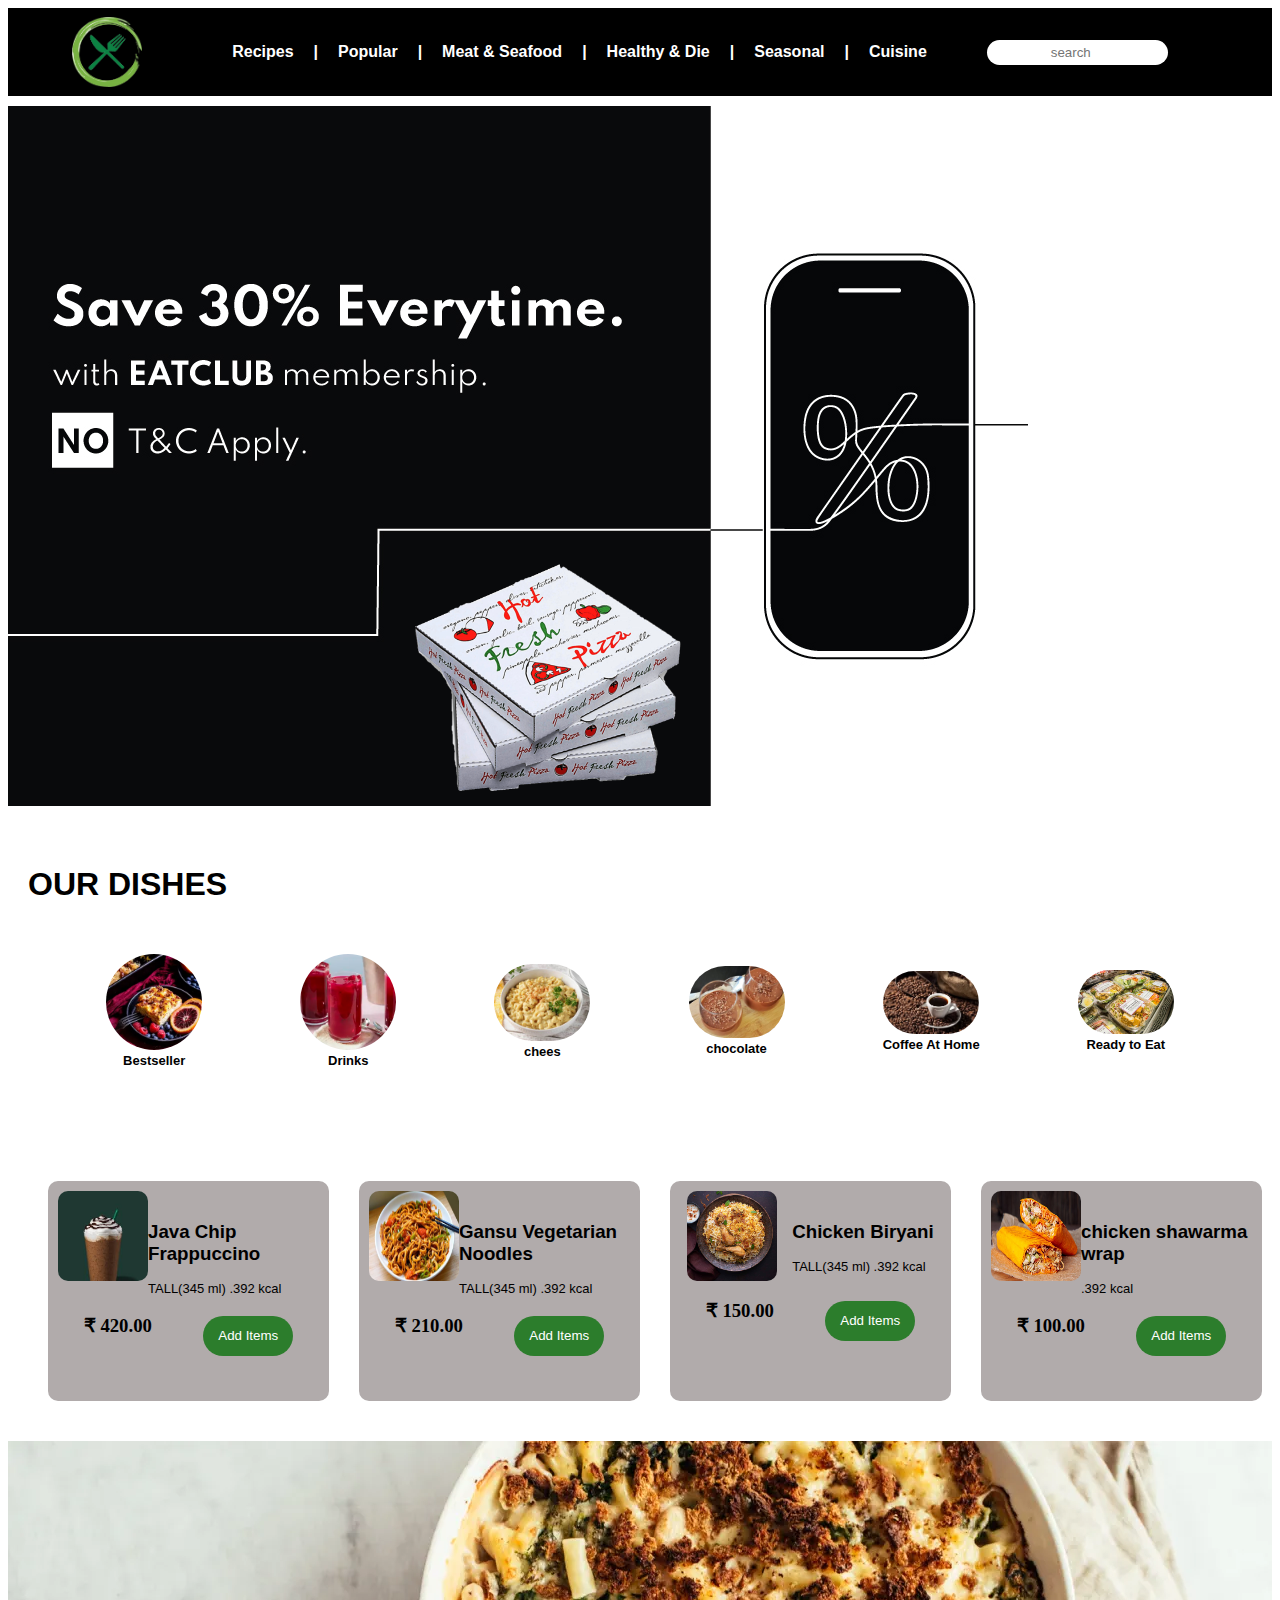
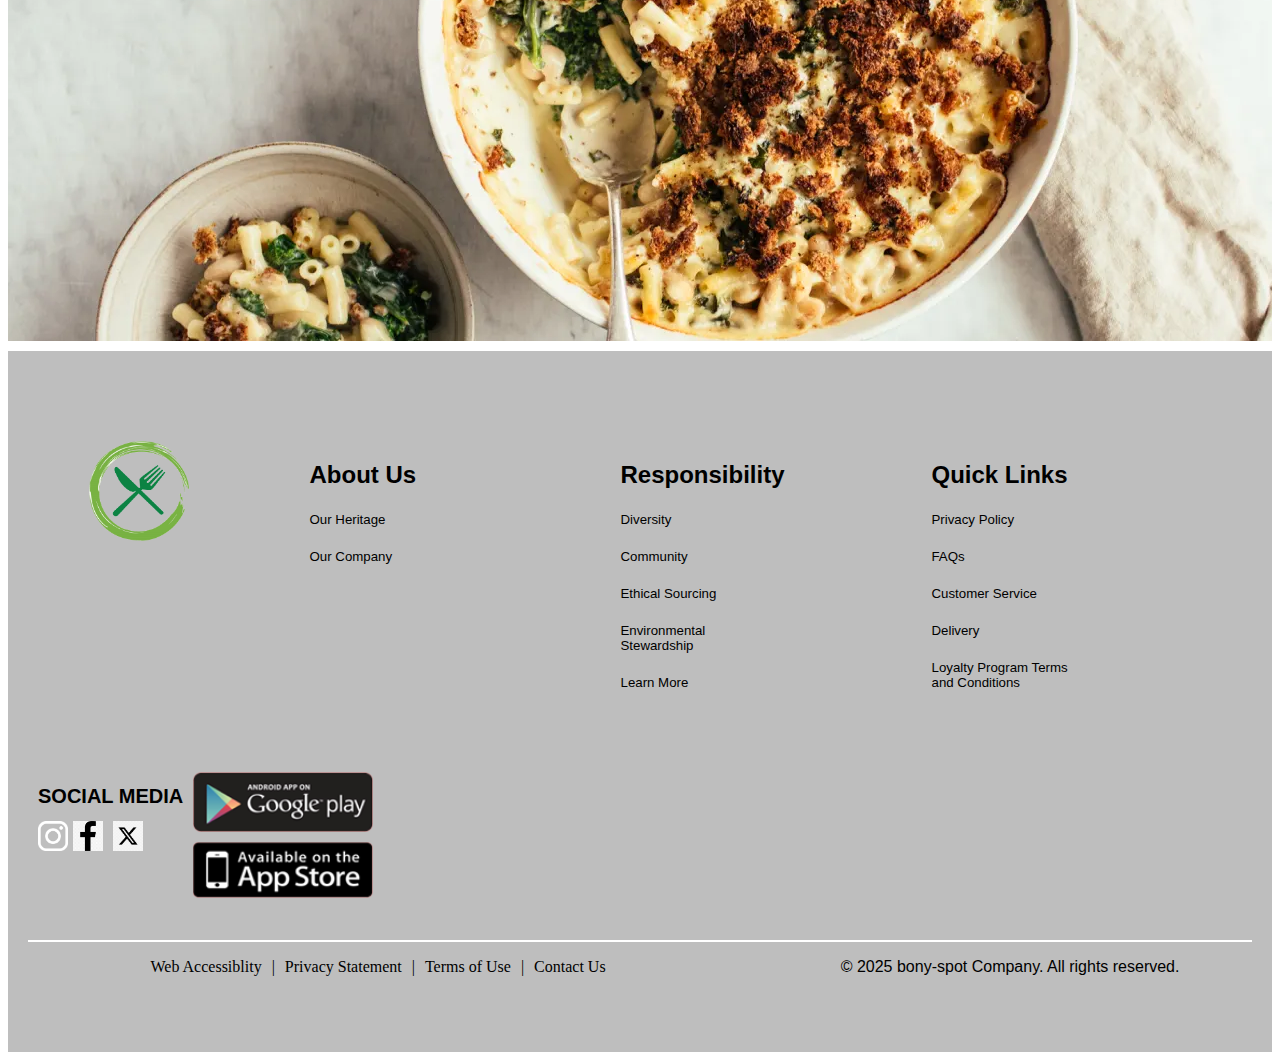
<file: index.html>
<!DOCTYPE html>
<html lang="en">

<head>
    <meta charset="UTF-8">
    <meta name="viewport" content="width=device-width, initial-scale=1.0">
    <title>Document</title>
    <link rel="icon" type="images/x-icon" href="/img/logo-main.png">
</head>
<link rel="stylesheet" href="style.css">

<body>

<!-- nav-bar -->

    <div class="Nav" style="background-color: black; padding: 9px; color:white; ">

        <img style="width: 70px; height: 70px; margin-left:-40px ;" src="/img/logo-main.png" alt="">

        <ul
            style="list-style: none; margin-left: 50px; font-family: sans-serif; font-weight: 700; display: flex; flex-direction: row ; align-items: center; ">
            <li style="margin-right: 20px;">Recipes</li>
            <li style="margin-right: 20px;">|</li>
            <li style="margin-right: 20px;">Popular</li>
            <li style="margin-right: 20px;">|</li>
            <li style="margin-right: 20px;">Meat & Seafood</li>
            <li style="margin-right: 20px;">|</li>
            <li style="margin-right: 20px;">Healthy & Die</li>
            <li style="margin-right: 20px;">|</li>
            <li style="margin-right: 20px;">Seasonal</li>
            <li style="margin-right: 20px;">|</li>
            <li style="margin-right: 20px;">Cuisine</li>
        </ul>

        <input style="text-align: center; height: 25px; border: none; border-radius: 20px; margin-left:40px ;"
            type="search" name="search" id="search" placeholder="search">

    </div>

    <div style="margin-top:10px; height: 700px; width: 1020px; background-image: url(/img/offer.jpeg); ">


        <img style=" margin-left:390px ; margin-top: 399px;  width: 300px; height: 350px; color: white;  "
            src="/img/Pizza-Box-PNG-Photos.png" alt="">


    </div>


    <div style="display: flex; flex-direction: column; padding-top:10px ;">
        <h1 style="margin-top: 50px; font-family: sans-serif; font-weight: 700;  margin-left: 20px;">
            OUR DISHES</h1>
        <div
            style=" display: flex; flex-direction: row; justify-content: space-evenly; align-items: center; margin-top:30px ;">

            <div style="text-align: center;">
                <img style="width: 96px; border-radius: 50px;" src="/img/breakfast.webp" alt="">
                <h3 style="font-weight: 600; font-family: sans-serif; font-size: small; margin-top: -1px;">Bestseller
                </h3>
            </div>
            <div style="text-align: center;">
                <img style="width: 96px; border-radius: 50px;" src="/img/drink.webp" alt="">
                <h3 style="font-weight: 600; font-family: sans-serif; font-size: small; margin-top: -1px;">Drinks</h3>
            </div>
            <div style="text-align: center;">
                <img style="width: 96px; border-radius: 50px;" src="/img/chees-1.jpeg" alt="">
                <h3 style="font-weight: 600; font-family: sans-serif; font-size: small; margin-top: -1px;">chees</h3>
            </div>
            <div style="text-align: center;">
                <img style="width: 96px; border-radius: 50px;" src="/img/chocolate-mousse.webp" alt="">
                <h3 style="font-weight: 600; font-family: sans-serif; font-size: small; margin-top: -1px;">chocolate
                </h3>
            </div>
            <div style="text-align: center;">
                <img style="width: 96px; border-radius: 50px;" src="img/coffee-1.webp" alt="">
                <h3 style="font-weight: 600; font-family: sans-serif; font-size: small; margin-top: -1px;">Coffee At
                    Home</h3>
            </div>
            <div style="text-align: center;">
                <img style="width: 96px; border-radius: 50px;" src="/img/ready to eat.jpeg" alt="">
                <h3 style="font-weight: 600; font-family: sans-serif; font-size: small; margin-top: -1px;">Ready to Eat
                </h3>
            </div>

        </div>


        <!-- list -->

        <!-- 1 -->
        <div style="display: flex;  padding: 10px; justify-content: center; align-items: center; margin-top: 90px;">
            <div
                style="margin-left: 30px; background-color: rgb(177, 171, 171); border-radius: 10px; margin-bottom: 30px; padding: 10px; height: 200px; width: 350px;display: flex; flex-direction: column;  ">
                <div style="display: flex; flex-direction: row; justify-content: space-around;">
                    <img style="width: 90px; height: 90px; border-radius: 10px;" src="/img/java.jpeg" alt="">
                    <div style="display: flex; flex-direction: column;">
                        <h3 style="font-family: sans-serif; margin-top: 30px;">Java Chip Frappuccino</h3>
                        <div style="font-family: sans-serif; font-size: small; margin-top: -3px;">TALL(345 ml) .392
                            kcal</div>
                    </div>


                </div>
                <div style="display: flex; flex-direction: row; justify-content: space-around; align-items: end;">
                    <h3>₹ 420.00</h3>
                    <button
                        style="background-color:rgb(44, 125, 44) ; border: none; width: 90px; height: 40px; color: white; border-radius: 20px; padding: 7px;">Add
                        Items</button>
                </div>
            </div>

            <div
                style="margin-left: 30px; background-color: rgb(177, 171, 171); border-radius: 10px; margin-bottom: 30px; padding: 10px; height: 200px; width: 350px; display: flex; flex-direction: column; ">
                <div style="display: flex; flex-direction: row; justify-content: space-around;">
                    <img style="width: 90px; height: 90px; border-radius: 10px;" src="/img/noodle.webp" alt="">
                    <div style="display: flex; flex-direction: column;">
                        <h3 style="font-family: sans-serif; margin-top: 30px;">Gansu Vegetarian  Noodles </h3>
                        <div style="font-family: sans-serif; font-size: small; margin-top: -3px;">TALL(345 ml) .392
                            kcal</div>
                    </div>


                </div>
                <div style="display: flex; flex-direction: row; justify-content: space-around; align-items: end;">
                    <h3>₹ 210.00</h3>
                    <button
                        style="background-color:rgb(44, 125, 44) ; border: none; width: 90px; height: 40px; color: white; border-radius: 20px; padding: 7px;">Add
                        Items</button>
                </div>
            </div>


            <div
                style="margin-left: 30px; background-color: rgb(177, 171, 171); border-radius: 10px; margin-bottom: 30px; padding: 10px; height: 200px; width: 350px; display: flex; flex-direction: column; ">
                <div style="display: flex; flex-direction: row; justify-content: space-around;">
                    <img style="width: 90px; height: 90px; border-radius: 10px;" src="/img/biriyani.jpg" alt="">
                    <div style="display: flex; flex-direction: column;">
                        <h3 style="font-family: sans-serif; margin-top: 30px;">Chicken Biryani</h3>
                        <div style="font-family: sans-serif; font-size: small; margin-top: -3px;">TALL(345 ml) .392
                            kcal</div>
                    </div>


                </div>
                <div style="display: flex; flex-direction: row; justify-content: space-around; align-items: end;">
                    <h3>₹ 150.00</h3>
                    <button
                        style="background-color:rgb(44, 125, 44) ; border: none; width: 90px; height: 40px; color: white; border-radius: 20px; padding: 7px;">Add
                        Items</button>
                </div>
            </div>


            <div
                style="margin-left: 30px; background-color: rgb(177, 171, 171); border-radius: 10px; margin-bottom: 30px; padding: 10px; height: 200px; width: 350px; display: flex; flex-direction: column; ">
                <div style="display: flex; flex-direction: row; justify-content: space-around;">
                    <img style="width: 90px; height: 90px; border-radius: 10px;" src="/img/shawarma.jpg" alt="">
                    <div style="display: flex; flex-direction: column;">
                        <h3 style="font-family: sans-serif; margin-top: 30px;">chicken shawarma wrap</h3>
                        <div style="font-family: sans-serif; font-size: small; margin-top: -3px;"> .392
                            kcal</div>
                    </div>


                </div>
                <div style="display: flex; flex-direction: row; justify-content: space-around; align-items: end;">
                    <h3>₹ 100.00</h3>
                    <button
                        style="background-color:rgb(44, 125, 44) ; border: none; width: 90px; height: 40px; color: white; border-radius: 20px; padding: 7px;">Add
                        Items</button>
                </div>
            </div>
            
        </div>

<!-- special -->



<div style=" height: 500px; background-image:url(/img/cheese-.webp);">
<h1></h1>
</div>




<!-- footer -->

<div style="background-color: rgba(110, 110, 110, 0.45); padding: 20px; margin-top:10px ; padding-top: 90px; padding-bottom: 60px;">
            <div
                style="display: flex; color: rgb(0, 0, 0); font-family: sans-serif; justify-content: space-around; margin-right: 70px;">

                <img style="width: 100px; height: 100px;" src="/img/logo-main.png" alt="">
                <div style="margin-right: 50px; width: 140px;">
                    <h2>About Us</h2>
                    <h5 style="font-weight: 300;">Our Heritage</h5>
                    
                    <h5 style="font-weight: 300;">Our Company</h5>
                </div>
                <div style="margin-right: 50px; width: 140px;">
                    <h2>Responsibility</h2>
                    <h5 style="font-weight: 300;">Diversity</h5>
                    <h5 style="font-weight: 300;">Community</h5>
                    <h5 style="font-weight: 300;">Ethical Sourcing</h5>
                    <h5 style="font-weight: 300;">Environmental Stewardship</h5>
                    <h5 style="font-weight: 300;">Learn More</h5>
                </div>
                <div style="margin-right: 50px; width: 140px;">
                    <h2>Quick Links</h2>
                    <h5 style="font-weight: 300;">Privacy Policy</h5>
                    <h5 style="font-weight: 300;">FAQs</h5>
                    <h5 style="font-weight: 300;">Customer Service</h5>
                    <h5 style="font-weight: 300;">Delivery</h5>
                    <h5 style="font-weight: 300;">Loyalty Program Terms and Conditions</h5>
                </div>
                

            </div>
            <div
                style="display: flex; flex-direction: row;   color: white; font-family: sans-serif; align-items: center; padding: 10px; ">

                <div style="color: rgb(0, 0, 0); display: flex; flex-direction: column; align-items: flex-start; justify-content: flex-start; ">
                    <h1 style=" font-size: 20px; font-weight: 600; text-align: center; ">SOCIAL MEDIA</h1>
                    <div style="display: flex; flex-direction: row;">
                        <img style="width: 30px; height: 30px; margin-right: 5px;" src="/img/inta-icon.png.png"
                            alt="">
                        <img style="width: 30px; height: 30px; margin-right: 5px; color: rgb(9, 9, 9);" src="/img/facebook-logo.png" alt="">
                        <img style="width: 30px; height: 30px;  margin-left: 5px;" src="/img/hd-twitter.png" alt="">
                    </div>
                </div>
                <div
                    style="display: flex; flex-direction: column; margin-left:10px ; justify-content: center; align-items: center; margin-top: 50px; ">
                    <img style="width: 180px; margin-bottom: 9px;" src="/img/google-play.png" alt="">
                    <img style="width: 180px;" src="/img/app-store.png" alt="">
                </div>
            </div>
            <div style="background-color: rgb(255, 255, 255);  border: 1px; padding: 1px; margin-top: 30px;"></div>

            <div style=" color: rgb(0, 0, 0); display: flex; justify-content: space-around; align-items:center">
                <ul style="list-style: none; color: rgb(0, 0, 0); margin-right: 90px; display: flex; flex-direction: row; justify-content: space-evenly; ">
                    <li style="margin-left: 10px;">Web Accessiblity</li>
                    <li style="margin-left: 10px;" >|</li>
                    <li style="margin-left: 10px;">Privacy Statement</li>
                    <li style="margin-left: 10px;">|</li>
                    <li style="margin-left: 10px;">Terms of Use</li>
                    <li style="margin-left: 10px;">|</li>
                    <li style="margin-left: 10px;">Contact Us</li>
                </ul>
                <div style="font-family: sans-serif; font-weight: 100;">© 2025 bony-spot Company. All rights reserved.</div>
            </div>



        </div>



</body>

</html>
</file>
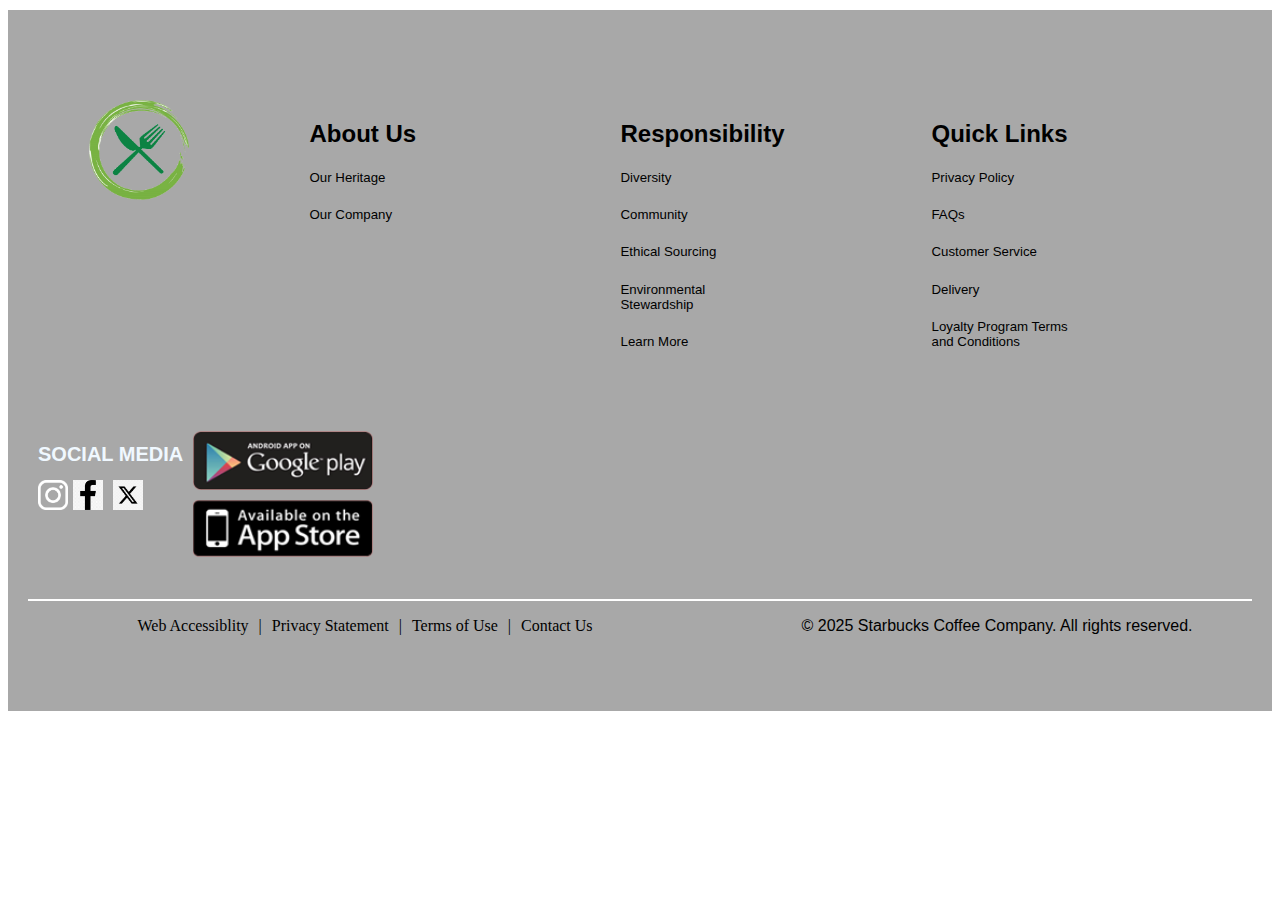
<file: footer.html>
<!DOCTYPE html>
<html lang="en">
<head>
    <meta charset="UTF-8">
    <meta name="viewport" content="width=device-width, initial-scale=1.0">
    <title>Document</title>
</head>
<body>
    
<div style="background-color: rgba(155, 155, 155, 0.874); padding: 20px; margin-top:10px ; padding-top: 90px; padding-bottom: 60px;">
            <div
                style="display: flex; color: rgb(0, 0, 0); font-family: sans-serif; justify-content: space-around; margin-right: 70px;">

                <img style="width: 100px; height: 100px;" src="/img/logo-main.png" alt="">
                <div style="margin-right: 50px; width: 140px;">
                    <h2>About Us</h2>
                    <h5 style="font-weight: 300;">Our Heritage</h5>
                    
                    <h5 style="font-weight: 300;">Our Company</h5>
                </div>
                <div style="margin-right: 50px; width: 140px;">
                    <h2>Responsibility</h2>
                    <h5 style="font-weight: 300;">Diversity</h5>
                    <h5 style="font-weight: 300;">Community</h5>
                    <h5 style="font-weight: 300;">Ethical Sourcing</h5>
                    <h5 style="font-weight: 300;">Environmental Stewardship</h5>
                    <h5 style="font-weight: 300;">Learn More</h5>
                </div>
                <div style="margin-right: 50px; width: 140px;">
                    <h2>Quick Links</h2>
                    <h5 style="font-weight: 300;">Privacy Policy</h5>
                    <h5 style="font-weight: 300;">FAQs</h5>
                    <h5 style="font-weight: 300;">Customer Service</h5>
                    <h5 style="font-weight: 300;">Delivery</h5>
                    <h5 style="font-weight: 300;">Loyalty Program Terms and Conditions</h5>
                </div>
                

            </div>
            <div
                style="display: flex; flex-direction: row;   color: white; font-family: sans-serif; align-items: center; padding: 10px; ">

                <div style="color: aliceblue; display: flex; flex-direction: column; align-items: flex-start; justify-content: flex-start; ">
                    <h1 style=" font-size: 20px; font-weight: 600; text-align: center; ">SOCIAL MEDIA</h1>
                    <div style="display: flex; flex-direction: row;">
                        <img style="width: 30px; height: 30px; margin-right: 5px;" src="/img/inta-icon.png.png"
                            alt="">
                        <img style="width: 30px; height: 30px; margin-right: 5px; color: white;" src="/img/facebook-logo.png" alt="">
                        <img style="width: 30px; height: 30px;  margin-left: 5px;" src="/img/hd-twitter.png" alt="">
                    </div>
                </div>
                <div
                    style="display: flex; flex-direction: column; margin-left:10px ; justify-content: center; align-items: center; margin-top: 50px; ">
                    <img style="width: 180px; margin-bottom: 9px;" src="/img/google-play.png" alt="">
                    <img style="width: 180px;" src="/img/app-store.png" alt="">
                </div>
            </div>
            <div style="background-color: rgb(255, 255, 255);  border: 1px; padding: 1px; margin-top: 30px;"></div>

            <div style=" color: rgb(0, 0, 0); display: flex; justify-content: space-around; align-items:center">
                <ul style="list-style: none; color: rgb(0, 0, 0); margin-right: 90px; display: flex; flex-direction: row; justify-content: space-evenly; ">
                    <li style="margin-left: 10px;">Web Accessiblity</li>
                    <li style="margin-left: 10px;" >|</li>
                    <li style="margin-left: 10px;">Privacy Statement</li>
                    <li style="margin-left: 10px;">|</li>
                    <li style="margin-left: 10px;">Terms of Use</li>
                    <li style="margin-left: 10px;">|</li>
                    <li style="margin-left: 10px;">Contact Us</li>
                </ul>
                <div style="font-family: sans-serif; font-weight: 100;">© 2025 Starbucks Coffee Company. All rights reserved.</div>
            </div>



        </div>


</body>
</html>
</file>
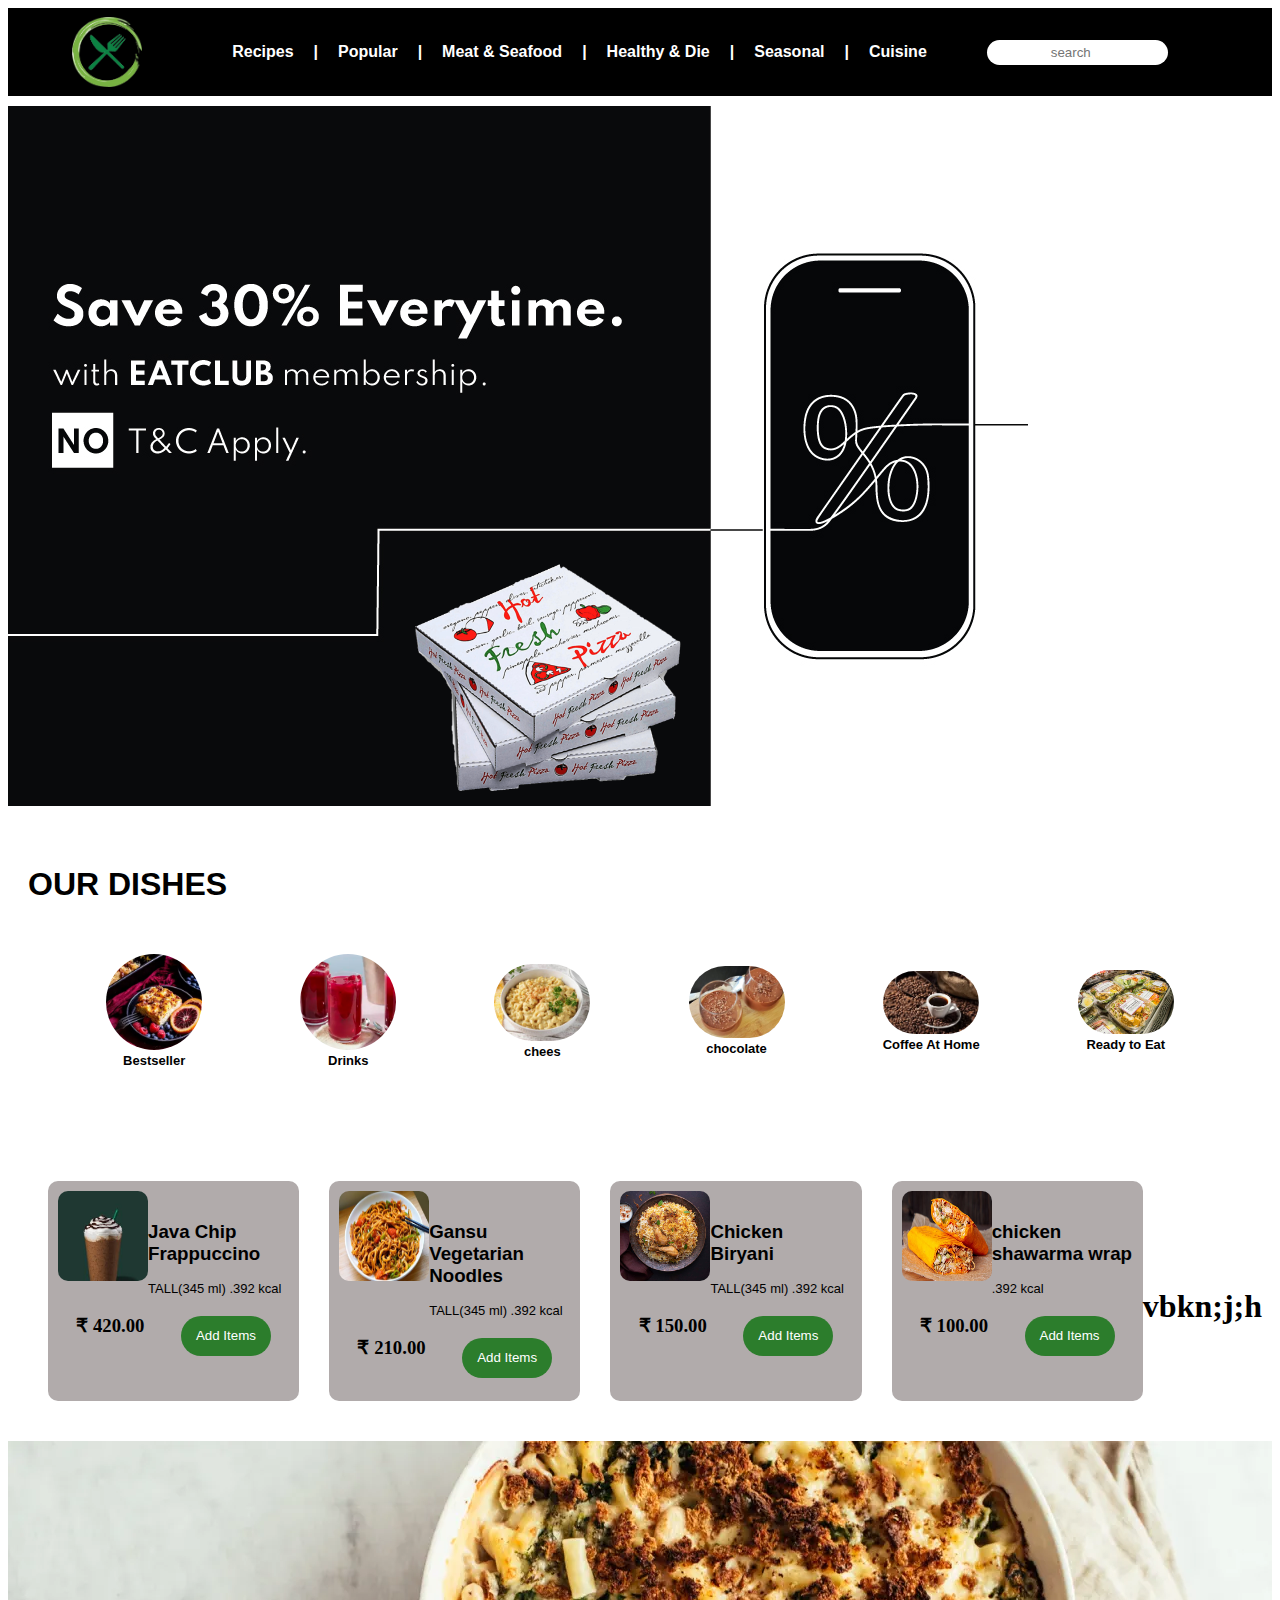
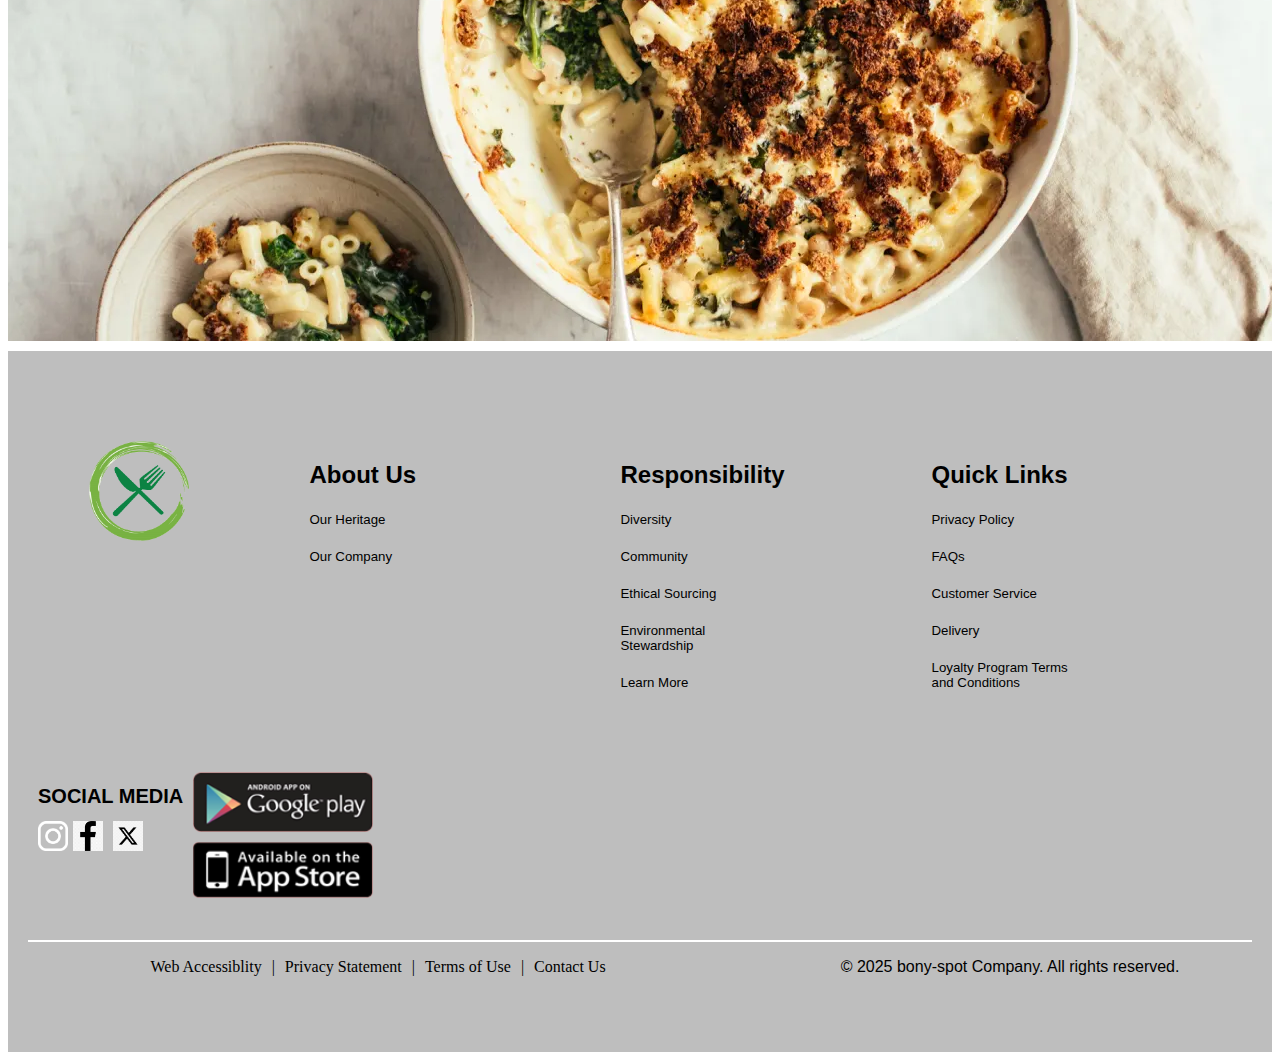
<file: page.html>
<!DOCTYPE html>
<html lang="en">

<head>
    <meta charset="UTF-8">
    <meta name="viewport" content="width=device-width, initial-scale=1.0">
    <title>Document</title>
    <link rel="icon" type="images/x-icon" href="/img/logo-main.png">
</head>
<link rel="stylesheet" href="page.css">

<body>

    <div class="Nav" style="background-color: black; padding: 9px; color:white; ">

        <img style="width: 70px; height: 70px; margin-left:-40px ;" src="/img/logo-main.png" alt="">

        <ul
            style="list-style: none; margin-left: 50px; font-family: sans-serif; font-weight: 700; display: flex; flex-direction: row ; align-items: center; ">
            <li style="margin-right: 20px;">Recipes</li>
            <li style="margin-right: 20px;">|</li>
            <li style="margin-right: 20px;">Popular</li>
            <li style="margin-right: 20px;">|</li>
            <li style="margin-right: 20px;">Meat & Seafood</li>
            <li style="margin-right: 20px;">|</li>
            <li style="margin-right: 20px;">Healthy & Die</li>
            <li style="margin-right: 20px;">|</li>
            <li style="margin-right: 20px;">Seasonal</li>
            <li style="margin-right: 20px;">|</li>
            <li style="margin-right: 20px;">Cuisine</li>
        </ul>

        <input style="text-align: center; height: 25px; border: none; border-radius: 20px; margin-left:40px ;"
            type="search" name="search" id="search" placeholder="search">

    </div>

    <div style="margin-top:10px; height: 700px; width: 1020px; background-image: url(/img/offer.jpeg); ">


        <img style=" margin-left:390px ; margin-top: 399px;  width: 300px; height: 350px; color: white;  "
            src="/img/Pizza-Box-PNG-Photos.png" alt="">


    </div>


    <div style="display: flex; flex-direction: column; padding-top:10px ;">
        <h1 style="margin-top: 50px; font-family: sans-serif; font-weight: 700;  margin-left: 20px;">
            OUR DISHES</h1>
        <div
            style=" display: flex; flex-direction: row; justify-content: space-evenly; align-items: center; margin-top:30px ;">

            <div style="text-align: center;">
                <img style="width: 96px; border-radius: 50px;" src="/img/breakfast.webp" alt="">
                <h3 style="font-weight: 600; font-family: sans-serif; font-size: small; margin-top: -1px;">Bestseller
                </h3>
            </div>
            <div style="text-align: center;">
                <img style="width: 96px; border-radius: 50px;" src="/img/drink.webp" alt="">
                <h3 style="font-weight: 600; font-family: sans-serif; font-size: small; margin-top: -1px;">Drinks</h3>
            </div>
            <div style="text-align: center;">
                <img style="width: 96px; border-radius: 50px;" src="/img/chees-1.jpeg" alt="">
                <h3 style="font-weight: 600; font-family: sans-serif; font-size: small; margin-top: -1px;">chees</h3>
            </div>
            <div style="text-align: center;">
                <img style="width: 96px; border-radius: 50px;" src="/img/chocolate-mousse.webp" alt="">
                <h3 style="font-weight: 600; font-family: sans-serif; font-size: small; margin-top: -1px;">chocolate
                </h3>
            </div>
            <div style="text-align: center;">
                <img style="width: 96px; border-radius: 50px;" src="img/coffee-1.webp" alt="">
                <h3 style="font-weight: 600; font-family: sans-serif; font-size: small; margin-top: -1px;">Coffee At
                    Home</h3>
            </div>
            <div style="text-align: center;">
                <img style="width: 96px; border-radius: 50px;" src="/img/ready to eat.jpeg" alt="">
                <h3 style="font-weight: 600; font-family: sans-serif; font-size: small; margin-top: -1px;">Ready to Eat
                </h3>
            </div>

        </div>


        <!-- list -->

        <!-- 1 -->
        <div style="display: flex;  padding: 10px; justify-content: center; align-items: center; margin-top: 90px;">
            <div
                style="margin-left: 30px; background-color: rgb(177, 171, 171); border-radius: 10px; margin-bottom: 30px; padding: 10px; height: 200px; width: 350px;display: flex; flex-direction: column;  ">
                <div style="display: flex; flex-direction: row; justify-content: space-around;">
                    <img style="width: 90px; height: 90px; border-radius: 10px;" src="/img/java.jpeg" alt="">
                    <div style="display: flex; flex-direction: column;">
                        <h3 style="font-family: sans-serif; margin-top: 30px;">Java Chip Frappuccino</h3>
                        <div style="font-family: sans-serif; font-size: small; margin-top: -3px;">TALL(345 ml) .392
                            kcal</div>
                    </div>


                </div>
                <div style="display: flex; flex-direction: row; justify-content: space-around; align-items: end;">
                    <h3>₹ 420.00</h3>
                    <button
                        style="background-color:rgb(44, 125, 44) ; border: none; width: 90px; height: 40px; color: white; border-radius: 20px; padding: 7px;">Add
                        Items</button>
                </div>
            </div>

            <div
                style="margin-left: 30px; background-color: rgb(177, 171, 171); border-radius: 10px; margin-bottom: 30px; padding: 10px; height: 200px; width: 350px; display: flex; flex-direction: column; ">
                <div style="display: flex; flex-direction: row; justify-content: space-around;">
                    <img style="width: 90px; height: 90px; border-radius: 10px;" src="/img/noodle.webp" alt="">
                    <div style="display: flex; flex-direction: column;">
                        <h3 style="font-family: sans-serif; margin-top: 30px;">Gansu Vegetarian  Noodles </h3>
                        <div style="font-family: sans-serif; font-size: small; margin-top: -3px;">TALL(345 ml) .392
                            kcal</div>
                    </div>


                </div>
                <div style="display: flex; flex-direction: row; justify-content: space-around; align-items: end;">
                    <h3>₹ 210.00</h3>
                    <button
                        style="background-color:rgb(44, 125, 44) ; border: none; width: 90px; height: 40px; color: white; border-radius: 20px; padding: 7px;">Add
                        Items</button>
                </div>
            </div>


            <div
                style="margin-left: 30px; background-color: rgb(177, 171, 171); border-radius: 10px; margin-bottom: 30px; padding: 10px; height: 200px; width: 350px; display: flex; flex-direction: column; ">
                <div style="display: flex; flex-direction: row; justify-content: space-around;">
                    <img style="width: 90px; height: 90px; border-radius: 10px;" src="/img/biriyani.jpg" alt="">
                    <div style="display: flex; flex-direction: column;">
                        <h3 style="font-family: sans-serif; margin-top: 30px;">Chicken Biryani</h3>
                        <div style="font-family: sans-serif; font-size: small; margin-top: -3px;">TALL(345 ml) .392
                            kcal</div>
                    </div>


                </div>
                <div style="display: flex; flex-direction: row; justify-content: space-around; align-items: end;">
                    <h3>₹ 150.00</h3>
                    <button
                        style="background-color:rgb(44, 125, 44) ; border: none; width: 90px; height: 40px; color: white; border-radius: 20px; padding: 7px;">Add
                        Items</button>
                </div>
            </div>


            <div
                style="margin-left: 30px; background-color: rgb(177, 171, 171); border-radius: 10px; margin-bottom: 30px; padding: 10px; height: 200px; width: 350px; display: flex; flex-direction: column; ">
                <div style="display: flex; flex-direction: row; justify-content: space-around;">
                    <img style="width: 90px; height: 90px; border-radius: 10px;" src="/img/shawarma.jpg" alt="">
                    <div style="display: flex; flex-direction: column;">
                        <h3 style="font-family: sans-serif; margin-top: 30px;">chicken shawarma wrap</h3>
                        <div style="font-family: sans-serif; font-size: small; margin-top: -3px;"> .392
                            kcal</div>
                    </div>


                </div>
                <div style="display: flex; flex-direction: row; justify-content: space-around; align-items: end;">
                    <h3>₹ 100.00</h3>
                    <button
                        style="background-color:rgb(44, 125, 44) ; border: none; width: 90px; height: 40px; color: white; border-radius: 20px; padding: 7px;">Add
                        Items</button>
                </div>
            </div>
            <h1>vbkn;j;h</h1>
        </div>

<!-- special -->



<div style=" height: 500px; background-image:url(/img/cheese-.webp);">

</div>




<!-- footer -->

<div style="background-color: rgba(110, 110, 110, 0.45); padding: 20px; margin-top:10px ; padding-top: 90px; padding-bottom: 60px;">
            <div
                style="display: flex; color: rgb(0, 0, 0); font-family: sans-serif; justify-content: space-around; margin-right: 70px;">

                <img style="width: 100px; height: 100px;" src="/img/logo-main.png" alt="">
                <div style="margin-right: 50px; width: 140px;">
                    <h2>About Us</h2>
                    <h5 style="font-weight: 300;">Our Heritage</h5>
                    
                    <h5 style="font-weight: 300;">Our Company</h5>
                </div>
                <div style="margin-right: 50px; width: 140px;">
                    <h2>Responsibility</h2>
                    <h5 style="font-weight: 300;">Diversity</h5>
                    <h5 style="font-weight: 300;">Community</h5>
                    <h5 style="font-weight: 300;">Ethical Sourcing</h5>
                    <h5 style="font-weight: 300;">Environmental Stewardship</h5>
                    <h5 style="font-weight: 300;">Learn More</h5>
                </div>
                <div style="margin-right: 50px; width: 140px;">
                    <h2>Quick Links</h2>
                    <h5 style="font-weight: 300;">Privacy Policy</h5>
                    <h5 style="font-weight: 300;">FAQs</h5>
                    <h5 style="font-weight: 300;">Customer Service</h5>
                    <h5 style="font-weight: 300;">Delivery</h5>
                    <h5 style="font-weight: 300;">Loyalty Program Terms and Conditions</h5>
                </div>
                

            </div>
            <div
                style="display: flex; flex-direction: row;   color: white; font-family: sans-serif; align-items: center; padding: 10px; ">

                <div style="color: rgb(0, 0, 0); display: flex; flex-direction: column; align-items: flex-start; justify-content: flex-start; ">
                    <h1 style=" font-size: 20px; font-weight: 600; text-align: center; ">SOCIAL MEDIA</h1>
                    <div style="display: flex; flex-direction: row;">
                        <img style="width: 30px; height: 30px; margin-right: 5px;" src="/img/inta-icon.png.png"
                            alt="">
                        <img style="width: 30px; height: 30px; margin-right: 5px; color: rgb(9, 9, 9);" src="/img/facebook-logo.png" alt="">
                        <img style="width: 30px; height: 30px;  margin-left: 5px;" src="/img/hd-twitter.png" alt="">
                    </div>
                </div>
                <div
                    style="display: flex; flex-direction: column; margin-left:10px ; justify-content: center; align-items: center; margin-top: 50px; ">
                    <img style="width: 180px; margin-bottom: 9px;" src="/img/google-play.png" alt="">
                    <img style="width: 180px;" src="/img/app-store.png" alt="">
                </div>
            </div>
            <div style="background-color: rgb(255, 255, 255);  border: 1px; padding: 1px; margin-top: 30px;"></div>

            <div style=" color: rgb(0, 0, 0); display: flex; justify-content: space-around; align-items:center">
                <ul style="list-style: none; color: rgb(0, 0, 0); margin-right: 90px; display: flex; flex-direction: row; justify-content: space-evenly; ">
                    <li style="margin-left: 10px;">Web Accessiblity</li>
                    <li style="margin-left: 10px;" >|</li>
                    <li style="margin-left: 10px;">Privacy Statement</li>
                    <li style="margin-left: 10px;">|</li>
                    <li style="margin-left: 10px;">Terms of Use</li>
                    <li style="margin-left: 10px;">|</li>
                    <li style="margin-left: 10px;">Contact Us</li>
                </ul>
                <div style="font-family: sans-serif; font-weight: 100;">© 2025 bony-spot Company. All rights reserved.</div>
            </div>



        </div>



</body>

</html>
</file>
<file: style.css>
.Nav{
    display: flex; 
    flex-direction: row;
    align-items: center;
    justify-content: center;

    
}
</file>
<file: page.css>
.Nav{
    display: flex; 
    flex-direction: row;
    align-items: center;
    justify-content: center;

    
}
</file>
